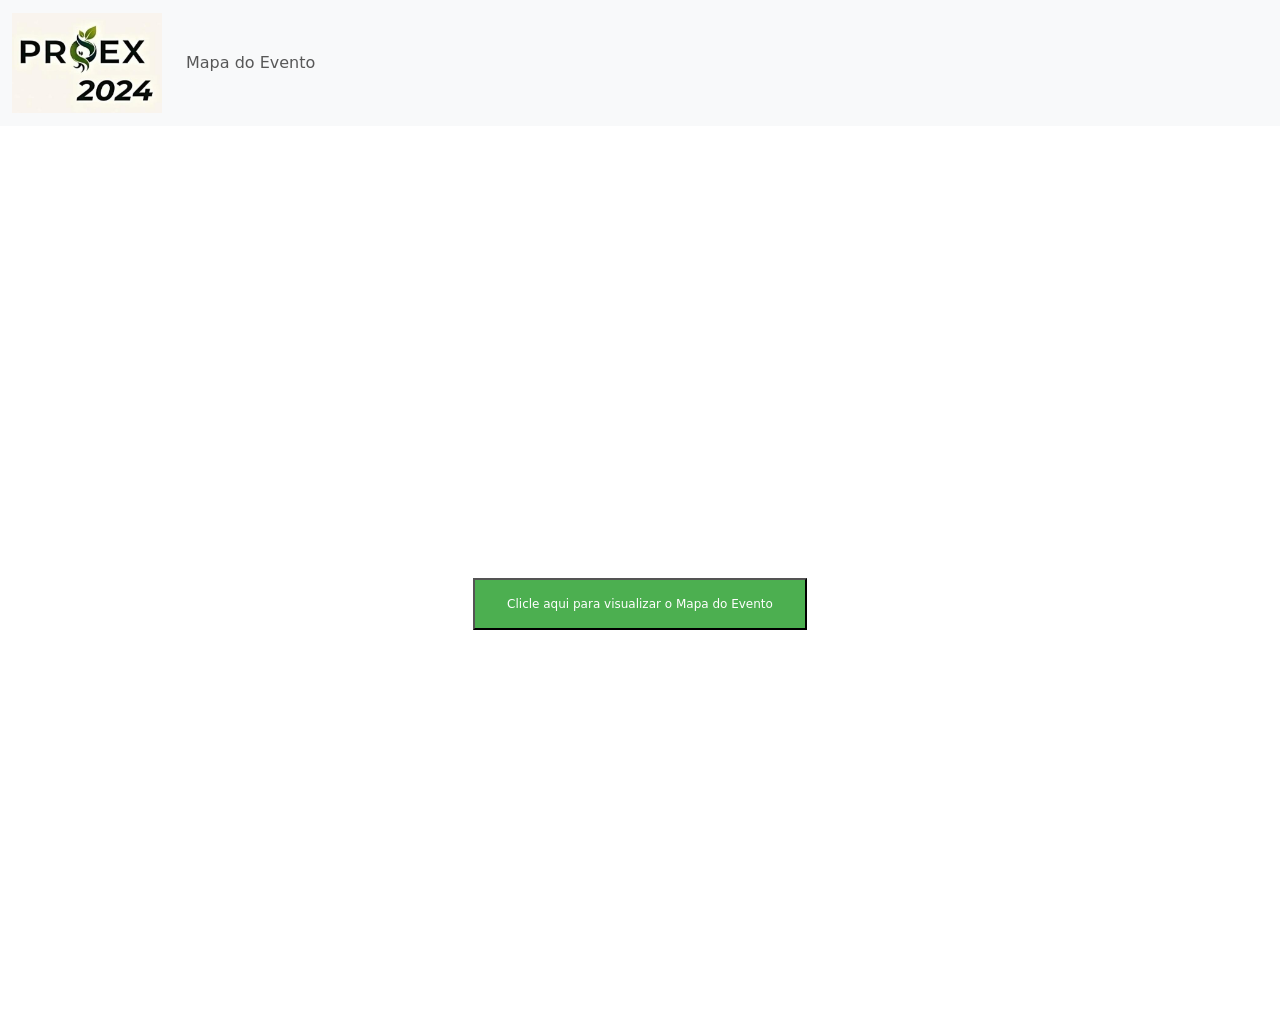
<file: index.html>
<!doctype html>
<html lang="pt-br">
  <link rel="stylesheet" href="style.css">
  <head>
    <meta charset="utf-8">
    <meta name="viewport" content="width=device-width, initial-scale=1">
    <title>ProEX</title>
    <link href="https://cdn.jsdelivr.net/npm/bootstrap@5.3.3/dist/css/bootstrap.min.css" rel="stylesheet" integrity="sha384-QWTKZyjpPEjISv5WaRU9OFeRpok6YctnYmDr5pNlyT2bRjXh0JMhjY6hW+ALEwIH" crossorigin="anonymous">
 
 
    <script src="https://cdn.jsdelivr.net/npm/bootstrap@5.3.3/dist/js/bootstrap.bundle.min.js" integrity="sha384-YvpcrYf0tY3lHB60NNkmXc5s9fDVZLESaAA55NDzOxhy9GkcIdslK1eN7N6jIeHz" crossorigin="anonymous"></script>
      <nav class="navbar navbar-expand-lg bg-body-tertiary">
        <div class="container-fluid">
          <a class="navbar-brand" href="#">
            <img src="/imagens/Logo ProEx.jpg" width="150" height="100">
        </a>
          <button class="navbar-toggler" type="button" data-bs-toggle="collapse" data-bs-target="#navbarSupportedContent" aria-controls="navbarSupportedContent" aria-expanded="false" aria-label="Toggle navigation">
            <span class="navbar-toggler-icon"></span>
          </button>
          <div class="collapse navbar-collapse" id="navbarSupportedContent">
            <ul class="navbar-nav me-auto mb-2 mb-lg-0">
              <li class="nav-item">
                <a class="nav-link" href="mapa.html">Mapa do Evento</a>
              </li>
            </ul>
          </div>
        </div>
      </nav>
      <section class="d-flex align-items-center vh-100 vw-100"
    style="background-image: url(https://www.kolpaper.com/wp-content/uploads/2020/10/Meme-Wallpaper-Desktop.jpg);">
    <div class="container text-center text-white">
      <h1>Site Oficial da Project Experience 2024</h1>
      <a href="mapa.html">
        <button class="botaompindex">Clicle aqui para visualizar o Mapa do Evento</button>
      </a>
    </div>
  </section>
  
</body>
</html>
</file>
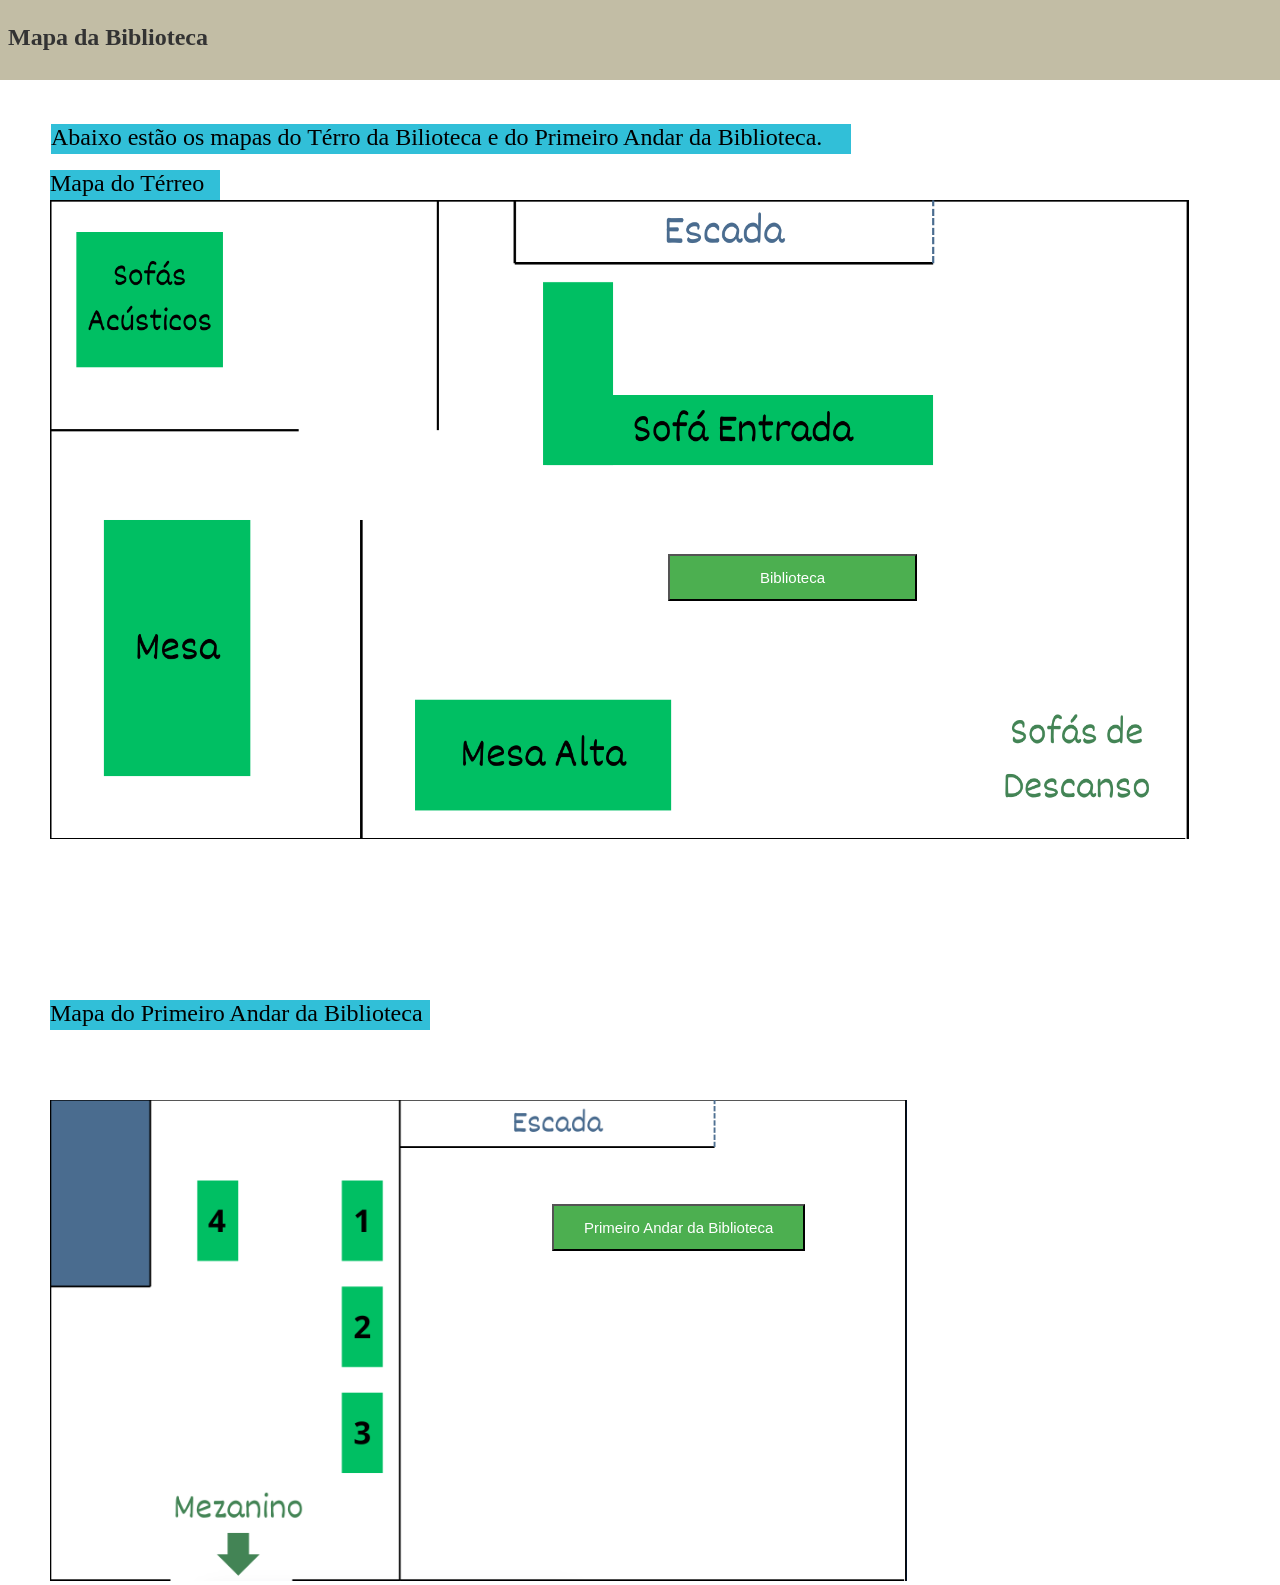
<file: biblioteca.html>
<!doctype html>
<html lang="pt-br">
<link rel="stylesheet" href="style.css">
<title>Mapa da ProEx Biblioteca</title>

<head>
    <p class="titulomapabb"> Mapa da Biblioteca</p>
</head>

<body>
    <button class="botaobibliotecat" id="botao-apresentacoes-bibliotecat">Biblioteca</button>
    <div id="container-apresentacoes-bibliotecat"></div>

    <button class="botaobibliotecap1" id="botao-apresentacoes-bibliotecap1">Primeiro Andar da Biblioteca</button>
    <div id="container-apresentacoes-bibliotecap1"></div>

    <!-- Imagem do Mapa Térreo -->
        <p class="textomapabb"></p>
    </div>
    <p class="titulomapabb1"></p>
    <div><a class="mapabb">
        <img src="imagens/Mapa Biblioteca.png">
    </a>
</div>
<!-- Imagem do Mapa P1 -->
    <div>
    <a class="mapabbP1">
        <img src="imagens/Mapa Biblioteca P1.png">
    </a>
</div>
<p class="titulomapabb2"></p> 

<script src="jsbb.js"></script>
</body>
</html>
</file>
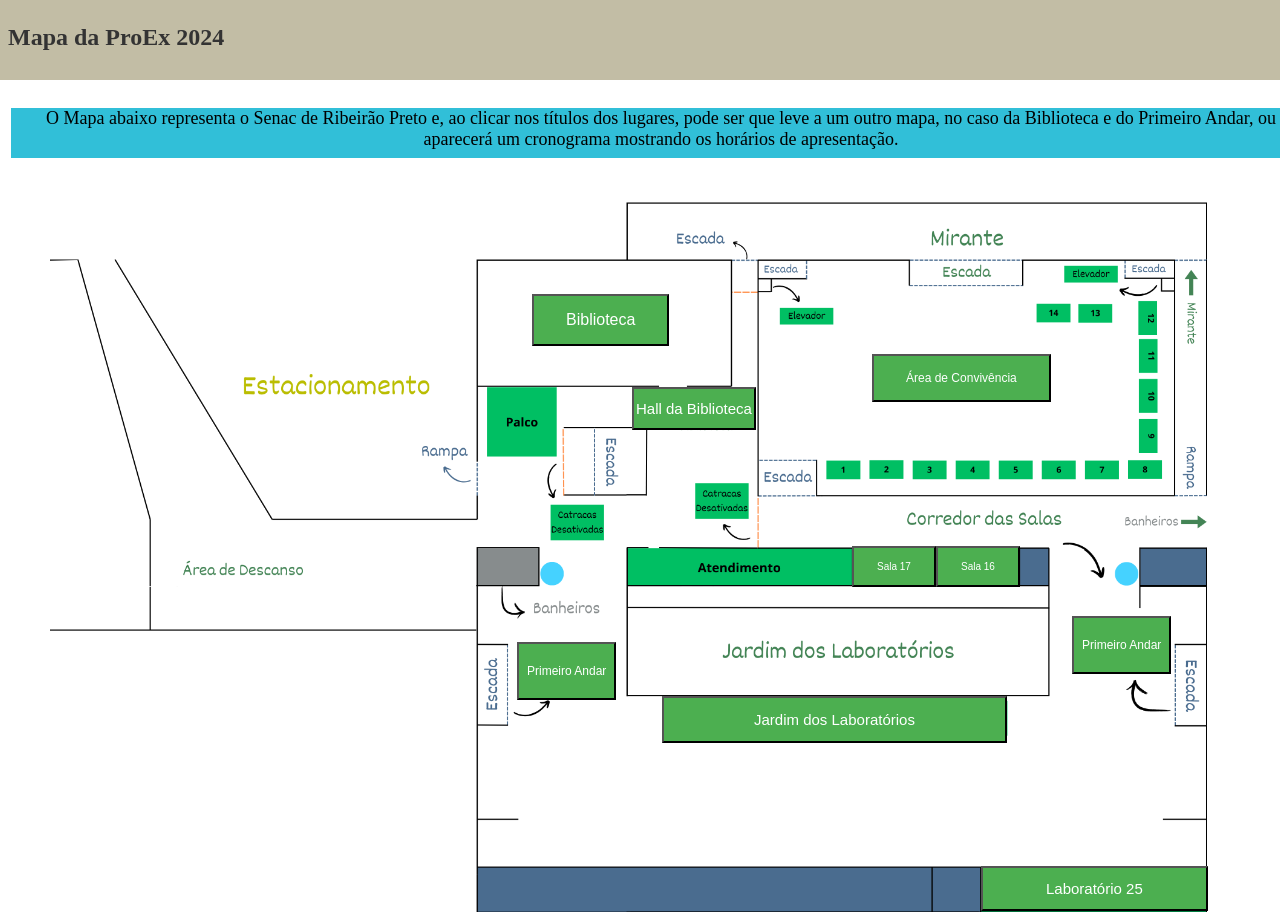
<file: mapa.html>
<!doctype html>
<html lang="pt-br">
<link rel="stylesheet" href="style.css">

<title>Mapa da ProEx 2024</title>
<head>
    <p class="titulomapa"> Mapa da ProEx 2024</p>
</head>

<body>
    <!-- Imagem do Mapa -->
    <div>
        <p class="textomapa"></p>
    </div>
    <div>
    <a class="mapaprincipal">
        <img src="/imagens/Mapa Principal.png">
    </a>

    <!-- Botão da Lista da Área de Convi -->
    <button class="botaoArea" id="botao-apresentacoes-convivencia">Área de Convivência</button>
    <div id="container-apresentacoes-convivencia"></div>

    <!-- Botão da Sala17 -->
    <button class="botaoSL17" id="botao-apresentacoes-sala17">Sala 17</button>
    <div id="container-apresentacoes-sala17"></div>

    <!-- Botão da Sala16 -->
    <button class="botaoSL16" id="botao-apresentacoes-sala16">Sala 16</button>
    <div id="container-apresentacoes-sala16"></div>
    
    <!-- Botão Jardins -->
    <button class="botaojardins" id="botao-apresentacoes-jardins">Jardim dos Laboratórios</button>
    <div id="container-apresentacoes-jardins"></div>

    <!-- Botão Jardins -->
    <button class="botaolab" id="botao-apresentacoes-lab">Laboratório 25</button>
    <div id="container-apresentacoes-lab"></div>

    <button class="botaobibliotecah" id="botao-apresentacoes-bbhall">Hall da Biblioteca</button>
    <div id="container-apresentacoes-bbhall"></div>

    <!-- Botão da Biblioteca -->
    <div>
        <a href="biblioteca.html">
          <button class="botaobiblioteca">Biblioteca</button>
        </a>
      </div>
      <!-- Botões do Primeiro Andar -->
     <div> 
        <a href="primeiroandar.html">
        <button class="botaoprimeiroandar">Primeiro Andar</button>
      </a>
    </div>
    <div> 
        <a href="primeiroandar.html">
        <button class="botaoprimeiroandar2">Primeiro Andar</button>
      </a>
    </div>
      
    </div>
    

    
</body>
<script src="js.js"></script>
</html>
</file>
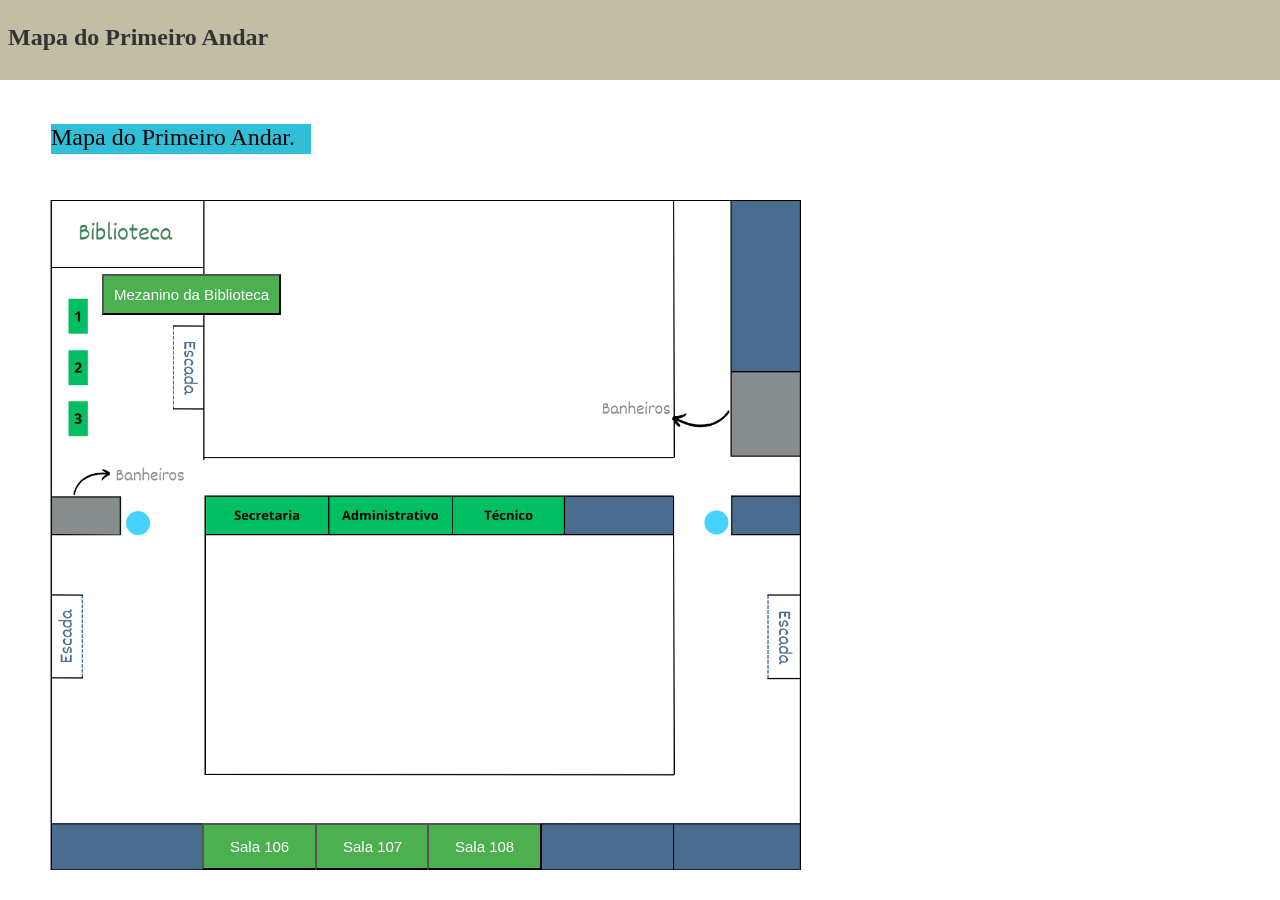
<file: primeiroandar.html>
<!doctype html>
<!doctype html>
<html lang="pt-br">
<link rel="stylesheet" href="style.css">
<title>Mapa da ProEX P1</title>

<head>
    <p class="titulomapa"> Mapa do Primeiro Andar</p>
</head>

<body>
    <!-- Botões de Lista -->
    
    <button class="botaobibliotecam" id="botao-apresentacoes-bibliotecam">Mezanino da Biblioteca</button>
    <div id="container-apresentacoes-bibliotecam"></div>

    <button class="botaosala106" id="botao-apresentacoes-sala106">Sala 106</button>
    <div id="container-apresentacoes-sala106"></div>
    
    <button class="botaosala107" id="botao-apresentacoes-sala107">Sala 107</button>
    <div id="container-apresentacoes-sala107"></div>

    <button class="botaosala108" id="botao-apresentacoes-sala108">Sala 108</button>
    <div id="container-apresentacoes-sala108"></div>

    <!-- Imagem do Mapa -->
    <section><p class="textomapap1"></p>
    </div>
    <p class="titulomapap1"></p>
    <div><a class="mapap1">
        <img src="imagens/Mapa P1.png">
    </a>
</div>

</body>
<script src="jsp1.js"></script>
</html>
</file>
<file: style.css>
/* Personalização da Página Principal */

.botaompindex{
  background-color: #4CAF50;
  color: white;
  padding: 15px 32px;
  text-align: center;
  text-decoration: none;
  display: inline-block;
  font-size: 12px;
  margin: 4px 2px;
  cursor: pointer;
}

/* Personalizaçao dos Mapas */

/* Mapa Principal */
.titulomapa {
  font-size: 24px;
  font-weight: bold;
  color: #333;
  text-align: start;
  margin-bottom: 30px;

}

.titulomapa::before {
  content: "";
  position: absolute;
  top: 0px;
  left: 0px;
  width: 5000px;
  height: 80px;
  background-color: #c2bda5;
  z-index: -1;
}

.textomapa {
  font-size: large;
  font-weight: times;
  position: absolute;
  text-align: center;
  margin-bottom: 30px;
  top: 90px;

}

.textomapa::before {
  content: "O Mapa abaixo representa o Senac de Ribeirão Preto e, ao clicar nos títulos dos lugares, pode ser que leve a um outro mapa, no caso da Biblioteca e do Primeiro Andar, ou aparecerá um cronograma mostrando os horários de apresentação.";
  position: absolute;
  top: 0px;
  left: 3px;
  width: 1300px;
  height: 50px;
  background-color: #31bfd8;
  z-index: -1;

}

.mapaprincipal {
  top: 200px;
  position: absolute;
  width: 180px;
  height: 100px;
  left: 50px;
  z-index: -1;
}

.botaobiblioteca {
  background-color: #4CAF50;
  color: white;
  padding: 15px 32px;
  text-align: center;
  text-decoration: none;
  display: inline-block;
  font-size: 16px;
  margin: 4px 2px;
  cursor: pointer;
  position: absolute;
  left: 530px;
  top: 290px;
  z-index: -1;
}

.botaoprimeiroandar {
  background-color: #4CAF50;
  color: white;
  padding: 20px 8px;
  text-align: center;
  text-decoration: none;
  display: inline-block;
  font-size: 12px;
  margin: 4px 2px;
  cursor: pointer;
  position: absolute;
  left: 1070px;
  top: 612px;
  z-index: 1;
}

.botaoprimeiroandar2 {
  background-color: #4CAF50;
  color: white;
  padding: 20px 8px;
  text-align: center;
  text-decoration: none;
  display: inline-block;
  font-size: 12px;
  margin: 4px 2px;
  cursor: pointer;
  position: absolute;
  left: 515px;
  top: 638px;
  z-index: -1;

}

/* Personalização dos Botões Lista */

.botaoArea{
  background-color: #4CAF50;
  color: white;
  padding: 15px 32px;
  text-align: center;
  text-decoration: none;
  display: inline-block;
  font-size: 12px;
  margin: 4px 2px;
  cursor: pointer;
  position: absolute;
  left: 870px;
  top: 350px;
}

#container-apresentacoes-convivencia {
  display: flex;
  flex-direction: column;
  align-items: center;
  background-color: #4CAF50;
  z-index: 2;
  position: absolute;
  left: 870px;
  top: 402px;
}

.botaoSL17{
  background-color: #4CAF50;
  color: white;
  padding: 13px 23px;
  text-align: center;
  text-decoration: none;
  display: inline-block;
  font-size: 10px;
  margin: 4px 2px;
  cursor: pointer;
  position: absolute;
  left: 850px;
  top: 542px;
}

#container-apresentacoes-sala17 {
  display: flex;
  flex-direction: column;
  align-items: center;
  background-color: #4CAF50;
  z-index: 2;
  position: absolute;
  left: 850px;
  top: 587px;
}

.botaoSL16{
  background-color: #4CAF50;
  color: white;
  padding: 13px 23px;
  text-align: center;
  text-decoration: none;
  display: inline-block;
  font-size: 10px;
  margin: 4px 2px;
  cursor: pointer;
  position: absolute;
  left: 934px;
  top: 542px;
}

#container-apresentacoes-sala16 {
  display: flex;
  flex-direction: column;
  align-items: center;
  background-color: #4CAF50;
  z-index: 2;
  position: absolute;
  left: 850px;
  top: 587px;
}

.botaojardins{
  background-color: #4CAF50;
  color: white;
  padding: 13px 90px;
  text-align: center;
  text-decoration: none;
  display: inline-block;
  font-size: 15px;
  margin: 4px 2px;
  cursor: pointer;
  position: absolute;
  left: 660px;
  top: 692px;
}

#container-apresentacoes-jardins {
  display: flex;
  flex-direction: column;
  align-items: center;
  background-color: #4CAF50;
  z-index: 2;
  position: absolute;
  left: 660px;
  top: 743px;
}

.botaolab{
  background-color: #4CAF50;
  color: white;
  padding: 12px 63px;
  text-align: center;
  text-decoration: none;
  display: inline-block;
  font-size: 15px;
  margin: 4px 2px;
  cursor: pointer;
  position: absolute;
  left: 979px;
  top: 862px;
}

#container-apresentacoes-lab {
  display: flex;
  flex-direction: column;
  align-items: center;
  background-color: #4CAF50;
  z-index: 2;
  position: absolute;
  left: 824px;
  top: 912px;
}

.botaobibliotecah {
  background-color: #4CAF50;
  color: white;
  padding: 11px 2px;
  text-align: center;
  text-decoration: none;
  display: inline-block;
  font-size: 15px;
  margin: 4px 2px;
  cursor: pointer;
  position: absolute;
  left: 630px;
  top: 383px;
}

#container-apresentacoes-bbhall {
  display: flex;
  flex-direction: column;
  align-items: center;
  background-color: #4CAF50;
  z-index: 2;
  position: absolute;
  left: 630px;
  top: 430px;
}

/* Mapa Biblioteca */

.titulomapabb {
  font-size: 24px;
  font-weight: bold;
  color: #333;
  text-align: start;
  margin-bottom: 30px;

}

.titulomapabb::before {
  content: "";
  position: absolute;
  top: 0px;
  left: 0px;
  width: 2000px;
  height: 80px;
  background-color: #c2bda5;
  z-index: -1;
}

.textomapabb {
  font-size: x-large;
  font-weight: times;
  position: absolute;
  text-align: center;
  margin-bottom: 30px;
  top: 90px;

}

.textomapabb::before {
  content: "Abaixo estão os mapas do Térro da Bilioteca e do Primeiro Andar da Biblioteca.";
  position: absolute;
  text-align: justify;
  top: 10px;
  left: 43px;
  width: 800px;
  height: 30px;
  background-color: #31bfd8;
  z-index: -1;

}

.titulomapabb1::before {
  content: "Mapa do Térreo";
  font-size: x-large;
  position: absolute;
  text-align: justify;
  top: 170px;
  left: 50px;
  width: 170px;
  height: 30px;
  background-color: #31bfd8;
  z-index: -1;

}

.mapabb {
  top: 200px;
  position: absolute;
  width: 180px;
  height: 100px;
  left: 50px;
  z-index: -1;
}

.mapabbP1{
  top: 1100px;
  position: absolute;
  width: 180px;
  height: 100px;
  left: 50px;
  z-index: -1;
}

.titulomapabb2::before {
  content: "Mapa do Primeiro Andar da Biblioteca";
  font-size: x-large;
  position: absolute;
  text-align: justify;
  top: 1000px;
  left: 50px;
  width: 380px;
  height: 30px;
  background-color: #31bfd8;
  z-index: -1;

}

/* Personalização dos Botões Lista */

.botaobibliotecat{
  background-color: #4CAF50;
  color: white;
  padding: 13px 90px;
  text-align: center;
  text-decoration: none;
  display: inline-block;
  font-size: 15px;
  margin: 4px 2px;
  cursor: pointer;
  position: absolute;
  left: 666px;
  top: 550px;
}

#container-apresentacoes-bibliotecat {
  display: flex;
  flex-direction: column;
  align-items: center;
  background-color: #4CAF50;
  z-index: 2;
  position: absolute;
  left: 668px;
  top: 600px;
}

.botaobibliotecap1{
  background-color: #4CAF50;
  color: white;
  padding: 13px 30px;
  text-align: center;
  text-decoration: none;
  display: inline-block;
  font-size: 15px;
  margin: 4px 2px;
  cursor: pointer;
  position: absolute;
  left: 550px;
  top: 1200px;
}

#container-apresentacoes-bibliotecap1 {
  display: flex;
  flex-direction: column;
  align-items: center;
  background-color: #4CAF50;
  z-index: 2;
  position: absolute;
  left: 552px;
  top: 1250px;
}

/* Mapa do Primeiro Andar */
.textomapap1 {
  font-size: x-large;
  font-weight: times;
  position: absolute;
  text-align: center;
  margin-bottom: 30px;
  top: 90px;
}

.textomapap1::before {
  content: "Mapa do Primeiro Andar.";
  position: absolute;
  text-align: justify;
  top: 10px;
  left: 43px;
  width: 260px;
  height: 30px;
  background-color: #31bfd8;
  z-index: -1;
}

.mapap1 {
  top: 200px;
  position: absolute;
  width: 180px;
  height: 100px;
  left: 50px;
  z-index: -1;
}

/* Personalização Botões Lista */

.botaosala106 {
  background-color: #4CAF50;
  color: white;
  padding: 13px 26px;
  text-align: center;
  text-decoration: none;
  display: inline-block;
  font-size: 15px;
  margin: 4px 2px;
  cursor: pointer;
  position: absolute;
  left: 200px;
  top: 819px;
}

#container-apresentacoes-sala106 {
  display: flex;
  flex-direction: column;
  align-items: center;
  background-color: #4CAF50;
  z-index: 2;
  position: absolute;
  left: 203px;
  top: 870px;
}

.botaosala107 {
  background-color: #4CAF50;
  color: white;
  padding: 13px 26px;
  text-align: center;
  text-decoration: none;
  display: inline-block;
  font-size: 15px;
  margin: 4px 2px;
  cursor: pointer;
  position: absolute;
  left: 313px;
  top: 819px;
}

#container-apresentacoes-sala107 {
  display: flex;
  flex-direction: column;
  align-items: center;
  background-color: #4CAF50;
  z-index: 2;
  position: absolute;
  left: 315px;
  top: 870px;
}

.botaosala108 {
  background-color: #4CAF50;
  color: white;
  padding: 13px 26px;
  text-align: center;
  text-decoration: none;
  display: inline-block;
  font-size: 15px;
  margin: 4px 2px;
  cursor: pointer;
  position: absolute;
  left: 425px;
  top: 819px;
}

#container-apresentacoes-sala108 {
  display: flex;
  flex-direction: column;
  align-items: center;
  background-color: #4CAF50;
  z-index: 2;
  position: absolute;
  left: 428px;
  top: 870px;
}

.botaobibliotecam {
  background-color: #4CAF50;
  color: white;
  padding: 10px 10px;
  text-align: center;
  text-decoration: none;
  display: inline-block;
  font-size: 15px;
  margin: 4px 2px;
  cursor: pointer;
  position: absolute;
  left: 100px;
  top: 270px;
}

#container-apresentacoes-bibliotecam {
  display: flex;
  flex-direction: column;
  align-items: center;
  background-color: #4CAF50;
  z-index: 2;
  position: absolute;
  left: 285px;
  top: 250px;
}
</file>
